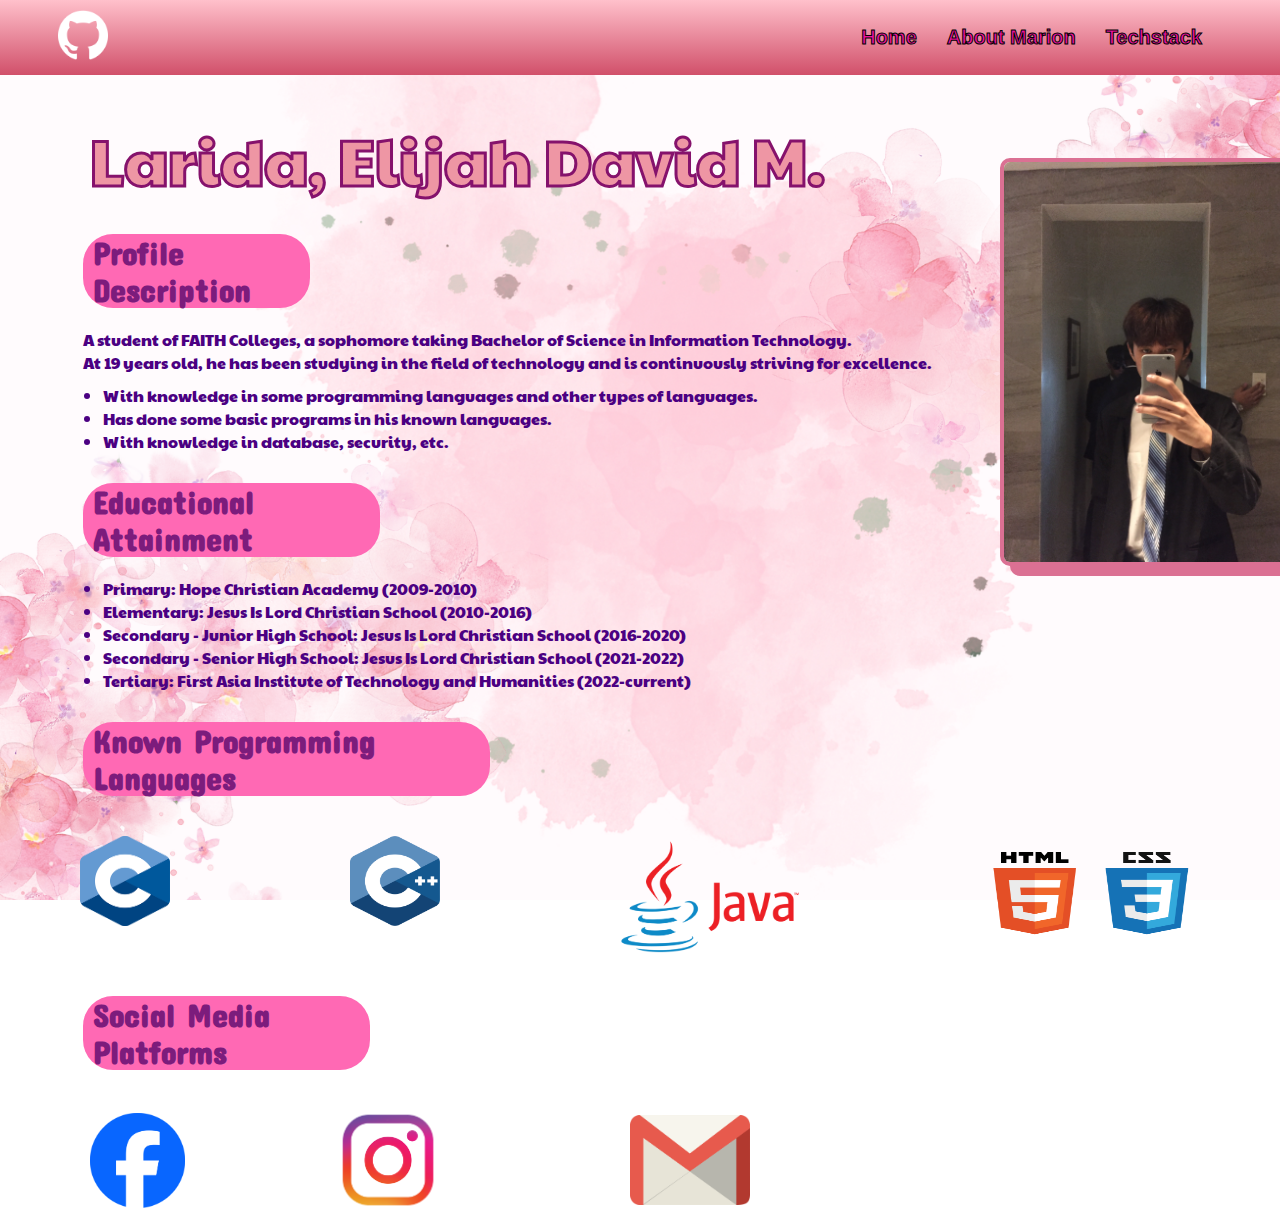
<file: html/larida.html>
<!DOCTYPE html>
<html lang="en">
<head>
    <meta charset="UTF-8">
    <meta name="viewport" content="width=device-width, initial-scale=1.0">
    <title>About Elijah</title>
    <link rel ="stylesheet" href="../css/stylel.css">
    <link href="https://fonts.googleapis.com/css2?family=Paytone+One&display=swap" rel="stylesheet">
    <link href="https://fonts.googleapis.com/css2?family=Black+Han+Sans&family=Paytone+One&display=swap" rel="stylesheet">
    <link href="https://fonts.googleapis.com/css2?family=Concert+One&display=swap" rel="stylesheet">
    <link rel="icon" type="image.png" sizes="32x32" href="../icons/mayora fav cat.png">
</head>
<body>
    <header class="header">
        <div><a href="https://github.com/elijahlarida"><img src="../images/image.png" class="ghub"></a></div>
        <nav class="navbar">
            <a href="../index.html">Home</a>
            <a href="../html/manaig.html">About Marion</a>
            <a href="../html/techstack.html">Techstack</a>
        </nav>
    </header>
   
     <img src="../images/ELIJAH DAVID M. LARIDA.JPG" class="myself">
    <div class="bodypage">
        <h1>Larida, Elijah David M.</h1>
    </div>

    <div class="titdescin">
        <h1>Profile Description</h1>
    </div>

    <div class="description">
        <p>A student of FAITH Colleges, a sophomore taking Bachelor of Science in Information Technology.</p>
        <p>At 19 years old, he has been studying in the field of technology and is continuously striving for excellence.</p>
    </div>

    <div class="desc2">
        <ul>
        <li>With knowledge in some programming languages and other types of languages. </li>
        <li>Has done some basic programs in his known languages.</li>
        <li>With knowledge in database, security, etc.</li>
    </ul>
    </div>

    <div class="edba">
        <h1>Educational Attainment</h1>
    </div>
    <div class="edesc">
        <ul>
            <li> Primary: Hope Christian Academy (2009-2010) </li>
            <li> Elementary: Jesus Is Lord Christian School (2010-2016) </li>
            <li> Secondary - Junior High School: Jesus Is Lord Christian School (2016-2020) </li>
            <li> Secondary - Senior High School: Jesus Is Lord Christian School (2021-2022) </li>
            <li> Tertiary: First Asia Institute of Technology and Humanities (2022-current) </li>
        </ul>
    </div>
    <div class="kpl">
        <h1>Known Programming Languages</h1>
    </div>

    <div class="progpic">
        <img src="../images/C_Logo.png" class="si">
        <img src="../images/cplus2.png" class="cpp"> 
        <img src="../images/Java-Logo.png" class="java">
        <img src="../images/1_lJ32Bl-lHWmNMUSiSq17gQ.png" class="htmlcss"> 
    </div>

    <div class="socmed">
        <h1>Social Media Platforms</h1>
    </div>
    
    <div class="socpic">
          <a href="https://www.facebook.com/lyjhlarida"><img src="../images/Facebook_Logo_2023.png" class="fb"><a>
          <a href="https://www.instagram.com/elijahlarida/"><img src="../images/instagram-logo-instagram-logo-transparent-instagram-icon-transparent-free-free-png.webp" class="ig"></a>
          <a><img src="../images/gmail.png" class="gma"></a>
    </div>

</body>
</html>
</file>
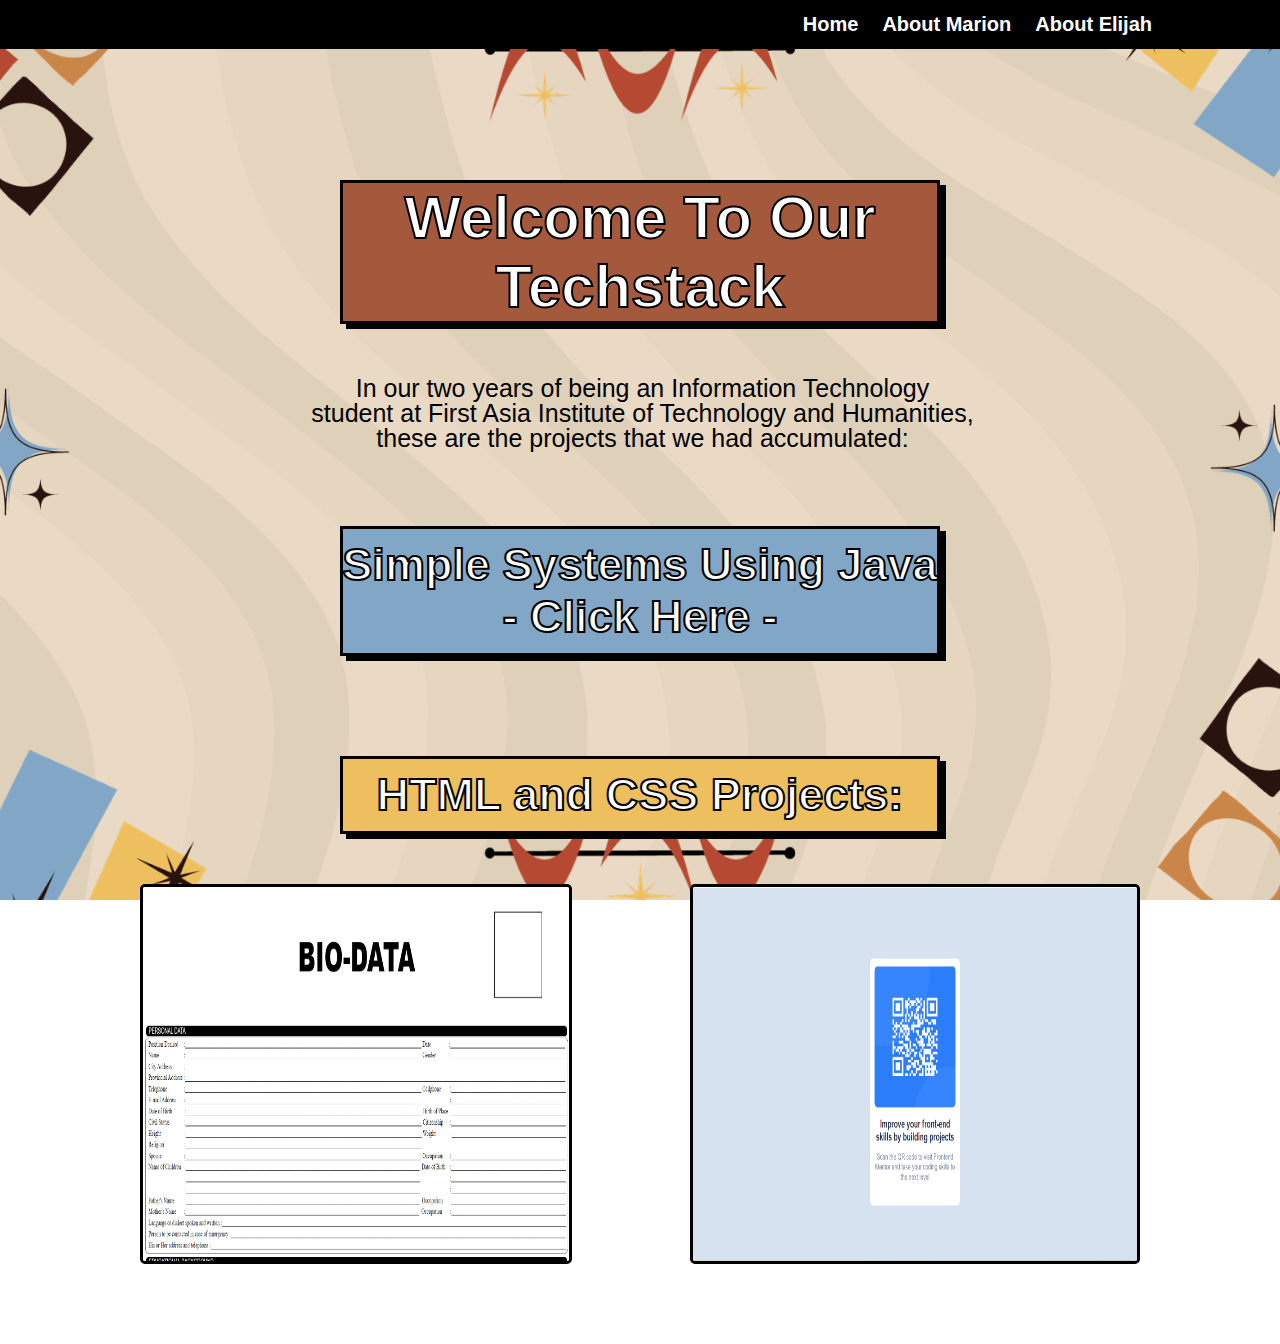
<file: html/techstack.html>
<!DOCTYPE html>
<html lang="en">
<head>
    <meta charset="UTF-8">
    <meta name="viewport" content="width=device-width, initial-scale=1.0">
    <title>Techstack</title>
    <link rel="icon" type="image.png" sizes="32x32" href="../icons/png-transparent-desktop-computers-personal-computer-computer-icons-computer-monitors-computer-rectangle-computer-computer-monitor-accessory.png">
    <link rel="stylesheet" href="../css/stylet.css">
</head>
<body>
    <header class="header"> 
            <nav class="navbar">
                <a href="../index.html">Home</a>
                <a href="../html/manaig.html">About Marion</a>
                <a href="../html/larida.html">About Elijah</a>
            </nav>
        </header>

    <div class="intr">
        <h1 class="welc">Welcome To Our Techstack</h1>
    </div>

    <div class="int2">
        <p class="sent"> In our two years of being an Information Technology <br> student at First Asia Institute of Technology and Humanities,<br> these are the projects that we had accumulated: </p>
    </div>

    <div class="cont">
        <h1 class="jv">
            <a href="https://drive.google.com/drive/folders/102Ysut3KFTUUO9oP9w553ZCwNzwyzhMZ?usp=sharing"> Simple Systems Using Java <br> - Click Here - </a>
        </h1>
    </div>

    <div class="bq">
        <h1 class="htcs">HTML and CSS Projects: </h1>
    </div>

    <div class="proj">
        <a href="https://manaig-marion-biodata.vercel.app/"><img src="../images/Screenshot 2023-11-07 114830.png" class="bio"></a>
        <img src="../images/Screenshot 2023-11-07 125538.png" class="qr">
    </div>
    
</body>
</html>
</file>
<file: css/stylel.css>
* {
    margin: 0px;
    padding: 0px;
    box-sizing: border box;
}

.myself { 
    width: 300px;
    margin-left: 1000px;
    margin-top: 83px;
    margin-bottom: -465px;
    border-radius: 10px;
    border: 4px solid palevioletred;
    box-shadow: 10px 10px palevioletred;
}

.header {
    top: 0px;
    left: 0px;
    width: 80%;
    padding: 10px 10%;
    background-image: linear-gradient(pink, rgb(209, 80, 106)) ;
    display: flex;
    justify-content: space-between;
    align-items: center;
    font-size: 20px;
    font-family: 'Cobin', sans-serif;
    position: fixed;
}


.header .navbar {
    display: flex;
    align-items: flex-end;
}
.header .navbar a {
    text-decoration: none;
    color: rgb(236, 19, 157);
    margin-right: 6px;
    @import url('https://fonts.googleapis.com/css2?family=Cabin&family=Oswald:wght@500&family=Outfit:wght@700;800&display=swap');
    font-weight: 900;
    display: flex;
    margin-right: -50px;
    margin-left: 80px;
    -webkit-text-stroke: 1px black;
}

.header .navbar a:hover {
    color: lavender; 
}

.ghub{
    width: 50px;
    margin-left: -70px;
}

.bodypage {
    -webkit-text-stroke: 1px rgb(133, 18, 108);
    color: rgb(238, 150, 164);
    margin-left: 90px;
    margin-top: 10px;
    font-size: xx-large;
    font-family: 'Paytone One', sans-serif;

  background-image: linear-gradient(#8b438a,#8b438a);
  background-repeat: no-repeat;
  background-position: -5px;
  background-size: 2px;
  transition: background-size .3s, background-position .3s ease-in .1s;
  }

.bodypage:hover {
    background-size: 60%;
    background-position: 0% 0%;
    transition: background-position .3s, background-size .3s ease-in .1s;
  }

.titdescin {
    margin-left: 83px;
    margin-top: 30px;
    padding-left: 10px;
    font-family: 'Concert One', sans-serif;
    color:rgb(124, 28, 124);
    transition: transform 0.5s;
    border-radius: 30px;
    background-color: hotpink;
    margin-right: 970px;
}
.titdescin:hover{
    transform: translate(4px, -6px);
}
.description {
    color: indigo;
    margin-top: 20px;
    margin-left: 83px;
    font-family: 'Black Han Sans', sans-serif;
    font-family: 'Paytone One', sans-serif;
}

.desc2 {
    color: indigo;
    margin-top: 10px;
    margin-left: 103px;
    font-family: 'Black Han Sans', sans-serif;
    font-family: 'Paytone One', sans-serif;

}

.edba {
    margin-left: 83px;
    margin-top: 30px;
    padding-left: 10px;
    font-family: 'Concert One', sans-serif;
    color:rgb(124, 28, 124);
    transition: transform 0.5s;
    border-radius: 30px;
    background-color: hotpink;
    margin-right: 900px;
}
.edba:hover{
    transform: translate(4px, -6px);
}

.edesc {
    color: indigo;
    margin-top: 20px;
    margin-left: 103px;
    font-family: 'Black Han Sans', sans-serif;
    font-family: 'Paytone One', sans-serif;
}

.kpl {
    margin-left: 83px;
    margin-top: 30px;
    padding-left: 10px;
    font-family: 'Concert One', sans-serif;
    color:rgb(124, 28, 124);
    transition: transform 0.5s;
    border-radius: 30px;
    background-color: hotpink;
    margin-right: 790px;
}
.kpl:hover{
    transform: translate(4px, -6px);
}

.progpic { 
display: flex;
align-items: left;
justify-content: space-around;
margin: 40px -10px ;
}

.si {
    height: 90px;
    width: 90px;
    transition: transform 0.3s;
}

.cpp {
    height: 90px;
    width: 90px;
    transition: transform 0.3s;
}

.java {
    height: 120px;
    width: 180px;
    transition: transform 0.3s;
}

.htmlcss {
    height: 120px;
    width: 220px;
    transition: transform 0.3s;
}

.socmed {
    margin-left: 83px;
    margin-top: 30px;
    padding-left: 10px;
    font-family: 'Concert One', sans-serif;
    color:rgb(124, 28, 124);
    transition: transform 0.5s;
    border-radius: 30px;
    background-color: hotpink;
    margin-right: 910px;
}
.socmed:hover{
    transform: translate(4px, -6px);
}

.socpic {
    display: flex;
    justify-content: space-between;
    align-items: center;
    margin-top: 30px;
    margin-left: 90px;
    
}

.fb{
    height: 95px;
    width: 95px;
    margin-right: -20px;
    transition: transform 0.3s;
  }

  .fb:hover{
    transform: translate(5px, -5px);
  }
  
  .ig{
    height: 120px;
    width: 120px;
    margin-right: 750px;
    transition: transform 0.3s;
  }
  
  .ig:hover{
    transform: translate(5px, -5px);
  }

  .gma{
    height: 90px;
    width: 120px;
    margin-left: -650px;
    transition: transform 0.3s;
  }

  .gma:hover{
    transform: translate(5px, -5px);
  }

body {
    margin-top: 75px;
    background-image: url('../images/sakura\ background.png');
    background-size: cover; 
    background-repeat: no-repeat; 
    background-attachment: fixed; 
    background-position: center; 
}

body:hover {
    opacity: 70;
}
</file>
<file: css/stylet.css>
* {
  margin: 0px;
  padding: 0px;
  box-sizing: border-box;
}

.header {
  position: fixed;
  top: 0px;
  left: 0px;
  width: 100%;
  padding: 13px 10%;
  background: black;
  display:flex;
  justify-content: flex-end;
  align-items: center;
  font-size: 20px;
  font-family: 'Cobin', sans-serif;
}

.header .navbar {
  display: flex;
  justify-content: flex-end; 
}

.header .navbar a {
  text-decoration: none;
  color: white;
  @import url('https://fonts.googleapis.com/css2?family=Cabin&family=Oswald:wght@500&family=Outfit:wght@700;800&display=swap');
  margin-left: 7%;
  font-weight: 900;
  white-space: nowrap;
}

.header .navbar a:not(:last-child) {
  margin-right: 1%; 
}

.header .navbar a:hover {
  color: rgb(237, 191, 95); 
}

body {
  background-image: url('../images/Colorful\ Creative\ Retro\ Group\ Project\ Presentation.png');
  background-size: cover; 
  background-repeat: no-repeat; 
  background-attachment: fixed; 
  background-position: center; 
  overflow-x: hidden;
}

.intr{
 text-align: center;
 padding-top: 180px;
 display: flex;
 justify-content: center;
}

.welc{
  font-size: 60px;
  padding: -50px 5px;
  background-color: rgb(165, 89, 60);
  font-family: 'Helvetica Neue', 'Helvetica', 'Arial', sans-serif;
  display: flex;
  justify-content: center;
  color: white;
  -webkit-text-stroke: 2px black;
  border: 3px solid black;
  box-shadow: 6px 5px black;
  transition: transform 0.3s;
  width: 600px;
}

.welc:hover{
  transform: translate(5px, -5px);
  }

.int2{
  margin: 20px 100px 5px 105px;
  line-height: 25px;
}

.sent{
  padding-top: 3%;
  font-family: 'Arial', 'Helvetica Neue', 'Helvetica', sans-serif;
  text-align: center;
  font-size: 25px;
  margin-bottom: -50px;
}

.cont{
  text-align: center;
  padding-top: 120px;
  display: flex;
  justify-content: center;
 }
 
 .jv a {
  text-decoration: none; 
  color: white; 
  -webkit-text-stroke: 2px black;
}

.jv{
   font-size: 45px;
   padding: 10px;
   background-color: rgb(130, 166, 197);
   font-family: 'Helvetica Neue', 'Helvetica', 'Arial', sans-serif;
   display: flex;
   justify-content: center;
   border: 3px solid black;
   box-shadow: 6px 5px black;
   transition: transform 0.3s;
   width: 600px;
   white-space: nowrap;
   padding: 10px;
 }

.jv:hover{
  transform: translate(5px, -5px);
  }

.bq{
  text-align: center;
  padding-top: 120px;
  padding-left: 50px;
  padding-right: 50px;
  margin-bottom: 50px;
  margin-top: -20px;
  display: flex;
  justify-content: center;
}
   
.htcs{
  font-size: 45px;
  padding: 10px 10px;
  background-color: rgb(237, 191, 95);
  font-family: 'Helvetica Neue', 'Helvetica', 'Arial', sans-serif;
  display: flex;
  justify-content: center;
  color: white;
  -webkit-text-stroke: 2px black;
  border: 3px solid black;
  box-shadow: 6px 5px black;
  transition: transform 0.3s;
  width: 600px;
  white-space: nowrap;
}

.htcs:hover{
  transform: translate(5px, -5px);
}
    
.proj{
  display: flex;
  align-items: center;
  margin: 0px auto;
  max-width: 1000px;
  padding-bottom: 80px;
}

.bio{
  display: flex;
  justify-content: flex-start;
  height: 380px;
  width: 80%;
  margin-right: 10px;
  transition: transform 0.3s;
  border-radius: 5px;
  border: solid black 3px;
}

.bio:hover{
  transform: translate(5px, -5px);
}

.qr{
  display: flex;
  justify-content: flex-end;
  height: 380px;
  width: 45%;
  margin-left: 10px;
  transition: transform 0.3s;
  border-radius: 5px;
  border: solid black 3px;
}

.qr:hover{
  transform: translate(5px, -5px);
}
</file>
